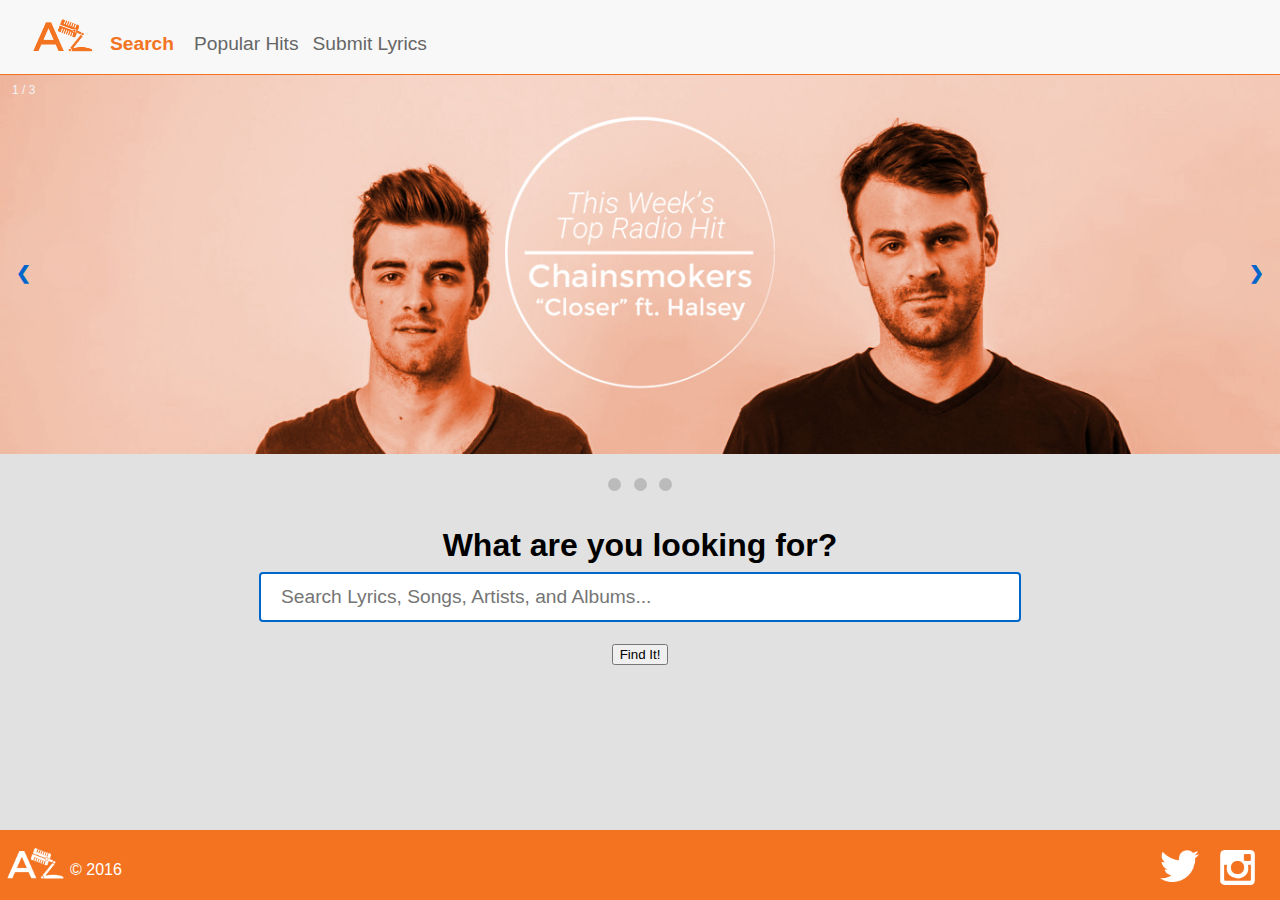
<file: index.html>
<!doctype html>
<html>
<head>
<meta charset="utf-8">
<link rel="stylesheet" type="text/css" href="css/azlyrics_css.css">
<link rel="stylesheet" type="text/css" href="css/carousel_css.css">
<title>AZ Lyrics</title>
</head>

<body>
<div id="main_wrapper">
    <div class="menu">
        <img src="img/logo_orange-03.png" width="75px"/>
        <ul>
            <li><a class="active" href="#">Search</a><li>
            <li><a href="#">Popular Hits</a></li>
            <li><a href="#">Submit Lyrics</a></li>
        </ul>
    </div><!--Nav or Menu Bar-->
    <div class="main">
    	<div class="slideshow-container">
              <div class="mySlides fade">
                <div class="numbertext">1 / 3</div>
                <img src="img/chainsmokers_banner.jpg" style="width:100%">
              </div><!--Slide 1-->
              <div class="mySlides fade">
                <div class="numbertext">2 / 3</div>
                <img src="img/adele_banner.jpg" style="width:100%">
              </div><!--Slide 2-->
              <div class="mySlides fade">
                <div class="numbertext">3 / 3</div>
                <img src="img/theweeknd_banner.jpg" style="width:100%">
              </div><!--Slide 3-->
            
              <a class="prev" onclick="plusSlides(-1)">&#10094;</a>
              <a class="next" onclick="plusSlides(1)">&#10095;</a>
            </div> <!--Slideshow container-->
	    <div style="text-align:center">
              <span class="dot" onclick="currentSlide(1)"></span>
              <span class="dot" onclick="currentSlide(2)"></span>
              <span class="dot" onclick="currentSlide(3)"></span>
            </div><!--Slideshow Dots-->
        <div class="mainbody_container">
        	<table>
            	<th>
                	What are you looking for?
                        <form>
                    	<input type="text" id="searchinquiry" placeholder="Search Lyrics, Songs, Artists, and Albums...">
			<button id="calc" type="button" onClick="findMusic()">Find It!</button>
                    	</form>
                </th>
            </table>
	    <p id="error" style="color:red; text-align:center; font-size:0.8em;"></p>
	</div><!--Search Bar-->
    </div><!--Main Body Content-->
	<div class="footer">
    	<div class="footer_float_left">
    		<img src="img/logo_white-05.png" width="70px"/><p>&#169; 2016</p>
        </div><!--Footer Logo Container-->
        <div class="footer_float_right">
       		<img src="img/twitter_white.png" width="39px"/><img src="img/instagram_white.png" width="35px"/>
        </div><!--Social Media Icons Footer container-->
    </div><!--Footer-->
</div><!--Page Wrapper-->
    <script type="text/javascript">
	
	function findMusic()
		{
    	// For checking the query	
 		var query = document.getElementById("searchinquiry").value;
    	// For query responses that involve text (not working)	
		var text;
    	// For checking the length of the query
		var textbox = document.getElementById("searchinquiry");

    	// If the query is "Crazy in Love":
    	if <!--(regex.test-->
		(query === "Crazy in Love")<!--)--> 
			{
			window.location.href="lyrics.html";
    	// If the user enters nothing:
    	} else if (query === "") {
        	text = "Please type a lyric or a name of a song, artist, or album!";
   		// If the user enters three or fewer characters:
		} else if (textbox.value.length <= 3){
        	text = "Please type a little more!"
       	// If the query is close to "Crazy in Love":
		} else if (query === "Craxy in Love" || query === "Crazy in Lobe" || query === "Craxy in Lobe" || query === "Crazzy in Love" || query === "Crazy in Luve" || query === "Crazi in Love" || query === "Krazy in Love" || query === "Crazy in Lov" || query === "CrazyinLove" || query === "Crazy in ,ove" || query === "Craxi in Love") {
			window.location.href="topresults.html";
		// If the query is anything else (i.e., an unidentifiable lyric):
    	} else {
			window.location.href="error.html";
    	}

		document.getElementById("error").innerHTML = text;
	}
	//Begin Carousel Javascript
	//Begin with Banner 1
	var slideIndex = 1;
	showSlides(slideIndex);
	//Additional Banners
	function plusSlides(n) {
  		showSlides(slideIndex += n);
	}
	//Display function of additional banners
	function currentSlide(n) {
  		showSlides(slideIndex = n);
	}
	//Display Slides
	function showSlides(n) {
 	 	var i;
  		var slides = document.getElementsByClassName("mySlides");
  		var dots = document.getElementsByClassName("dot");
  		if (n > slides.length) {slideIndex = 1}
  		if (n < 1) {slideIndex = slides.length}
  		for (i = 0; i < slides.length; i++) {
      		slides[i].style.display = "none";
  		}
  		for (i = 0; i < dots.length; i++) {
      		dots[i].className = dots[i].className.replace(" active", "");
  		}
  		slides[slideIndex-1].style.display = "block";
  		dots[slideIndex-1].className += " active";
	}
    </script>
</body>
</html>
</file>
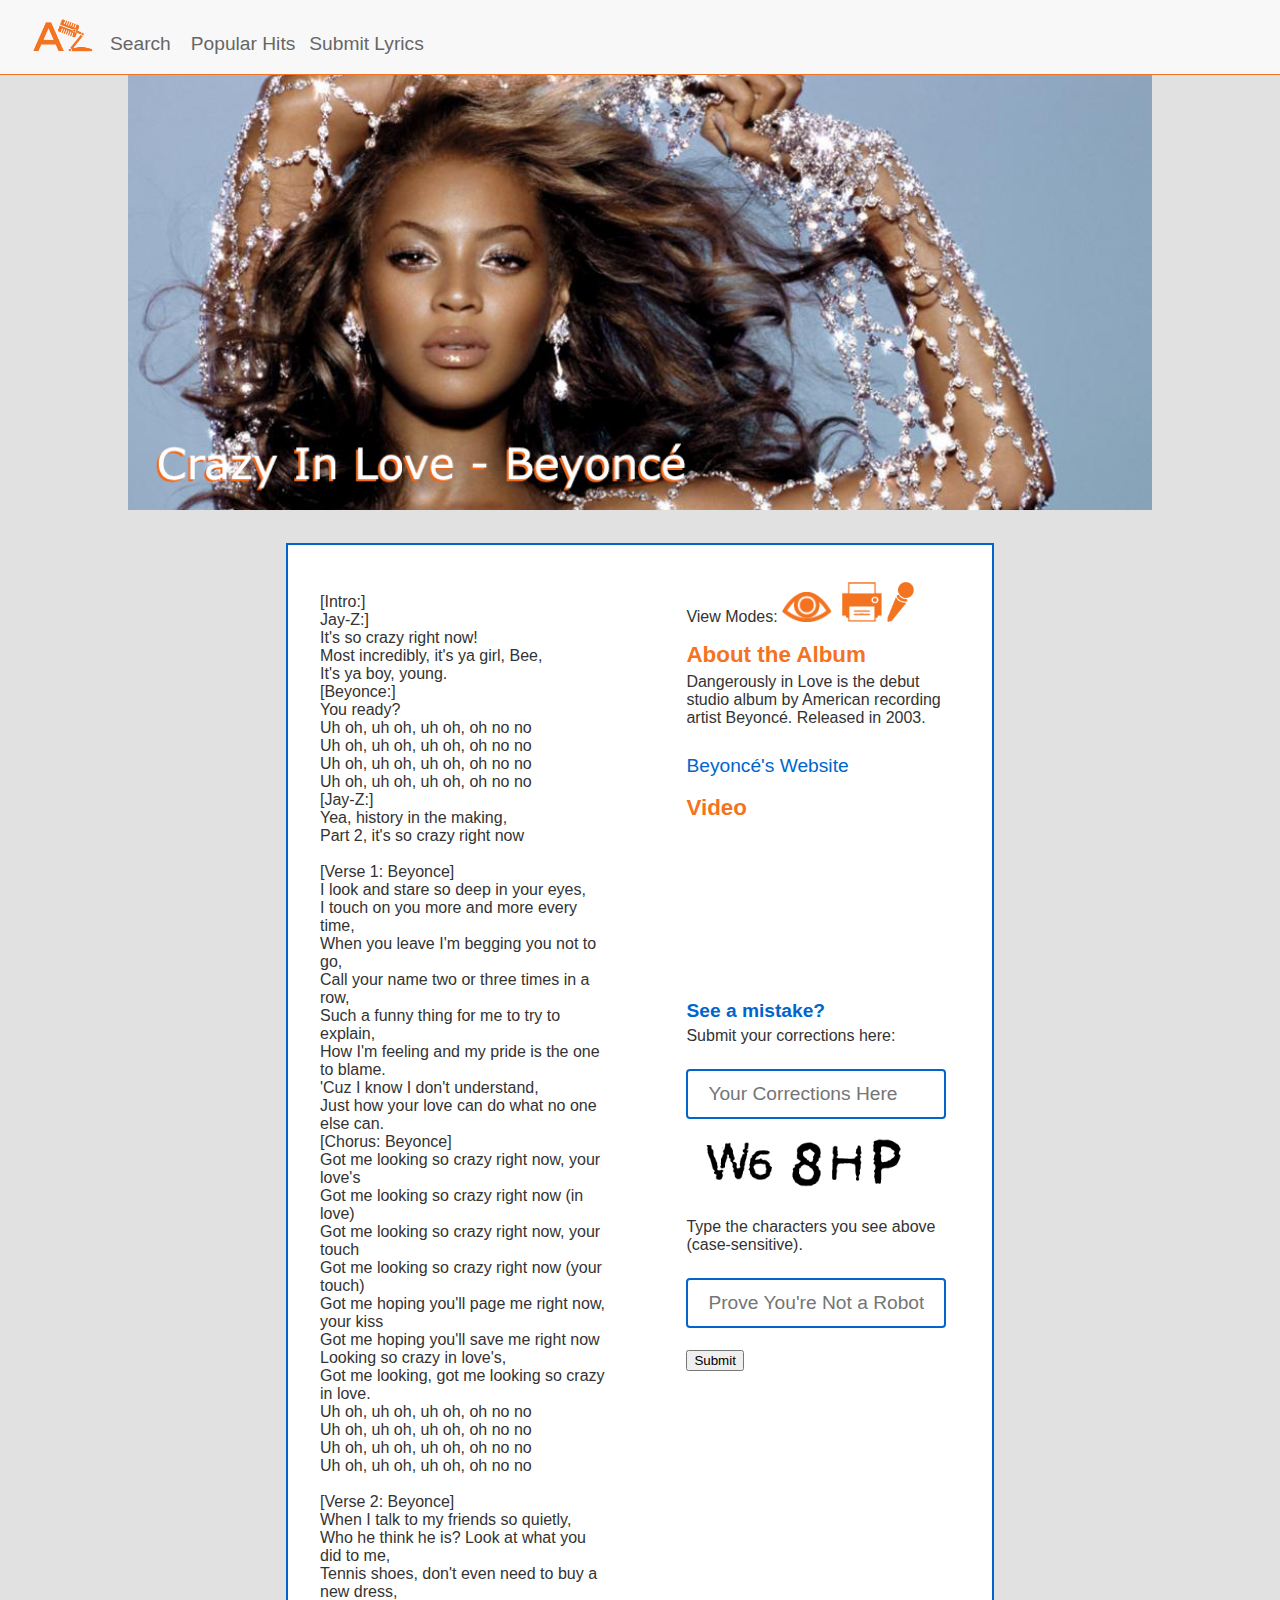
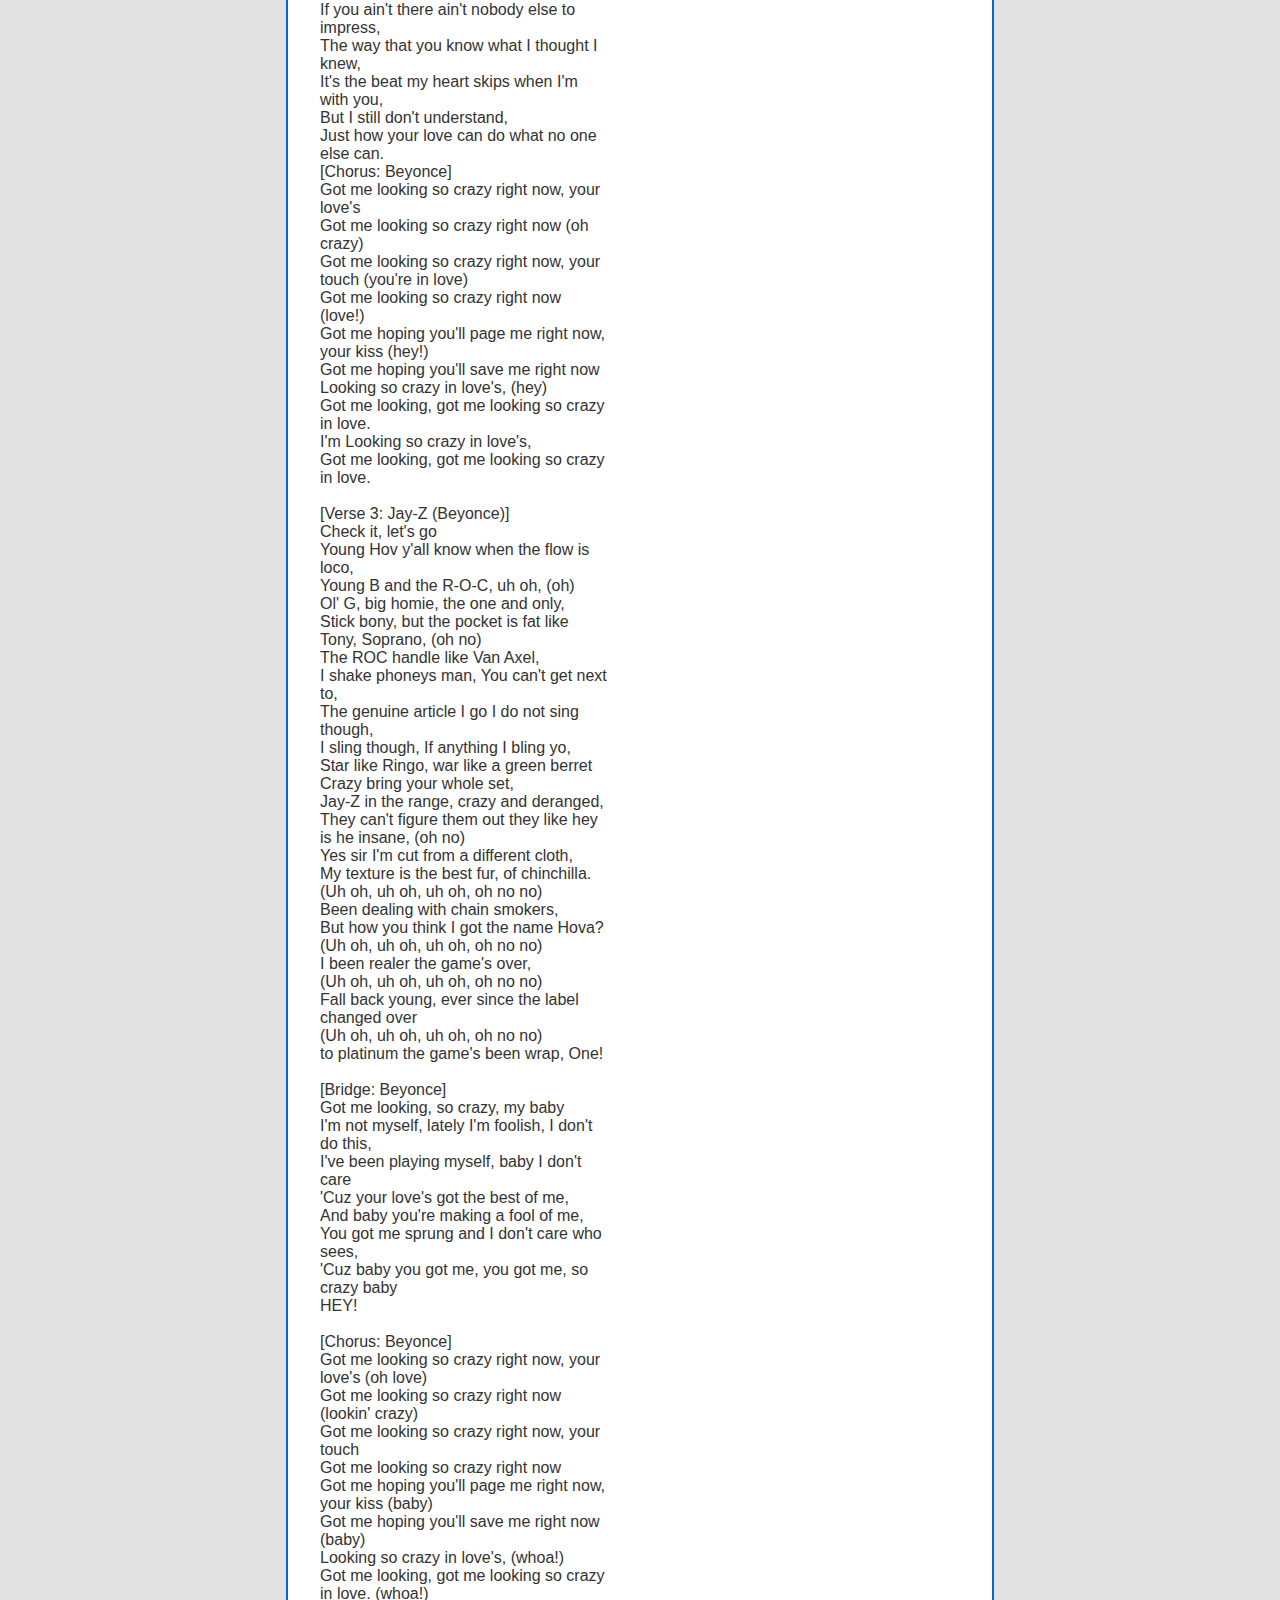
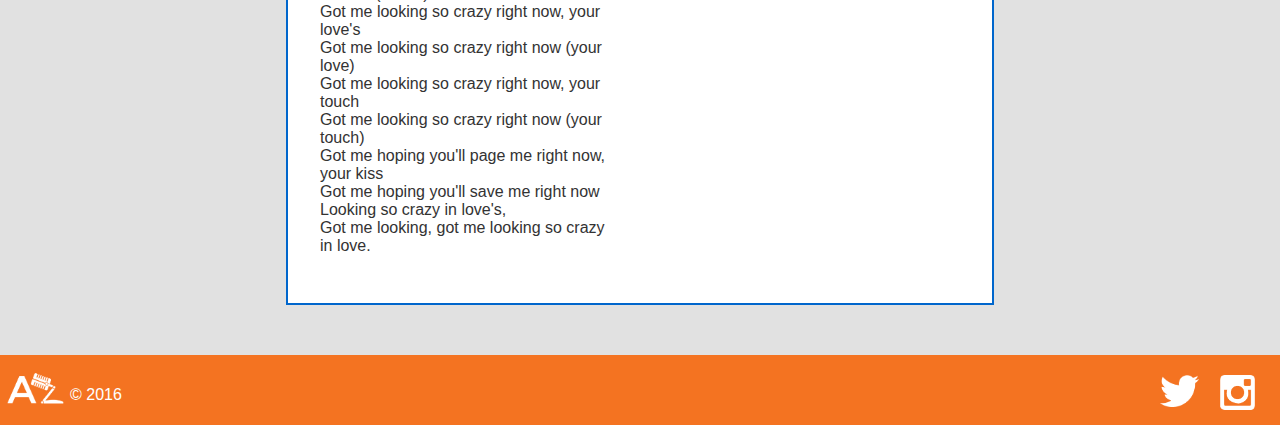
<file: lyrics.html>
<!doctype html>
<html>
<head>
<meta charset="utf-8">
<link rel="stylesheet" type="text/css" href="css/azlyrics_css.css">
<title>AZ Lyrics</title>
</head>

<body>
	<div id="main_wrapper">
        <div class="menu">
            <img src="img/logo_orange-03.png" width="75px"/>
            <ul>
                <li><a href="index.html">Search</a><li>
                <li><a href="#">Popular Hits</a></li>
                <li><a href="#">Submit Lyrics</a></li>
            </ul>
        </div><!--Nav or Menu Bar-->
        <div class="main">
            <div class="lyrics_banner">
                <img src="img/beyonce_banner.jpg"/>
            </div><!--Banner container-->
            <div class="mainbody_container">
                <div class="lyrics_wrapper">
                    <div class="lyrics">
                        <p>[Intro:]<br>
                        Jay-Z:]<br>
                        It's so crazy right now!<br>
                        Most incredibly, it's ya girl, Bee, <br>
                        It's ya boy, young.<br>[Beyonce:]<br>You ready? <br>
                        Uh oh, uh oh, uh oh, oh no no<br>
                        Uh oh, uh oh, uh oh, oh no no<br>
                        Uh oh, uh oh, uh oh, oh no no<br>
                        Uh oh, uh oh, uh oh, oh no no<br>
                        [Jay-Z:]<br>
                        Yea, history in the making,<br>
                        Part 2, it's so crazy right now<br>
                        <br>
                        [Verse 1: Beyonce]<br>
                        I look and stare so deep in your eyes,<br>
                        I touch on you more and more every time,<br>
                        When you leave I'm begging you not to go,<br>
                        Call your name two or three times in a row,<br>
                        Such a funny thing for me to try to explain,<br>
                        How I'm feeling and my pride is the one to blame.<br>
                        'Cuz I know I don't understand,<br>
                        Just how your love can do what no one else can.<br>
                    
                        [Chorus: Beyonce]<br>
                        Got me looking so crazy right now, your love's<br>
                        Got me looking so crazy right now (in love)<br>
                        Got me looking so crazy right now, your touch<br>
                        Got me looking so crazy right now (your touch)<br>
                        Got me hoping you'll page me right now, your kiss<br>
                        Got me hoping you'll save me right now<br>
                        Looking so crazy in love's,<br>
                        Got me looking, got me looking so crazy in love.<br>
                    
                        Uh oh, uh oh, uh oh, oh no no<br>
                        Uh oh, uh oh, uh oh, oh no no<br>
                        Uh oh, uh oh, uh oh, oh no no<br>
                        Uh oh, uh oh, uh oh, oh no no<br>
                        <br>
                        [Verse 2: Beyonce]<br>
                        When I talk to my friends so quietly,<br>
                        Who he think he is? Look at what you did to me,<br>
                        Tennis shoes, don't even need to buy a new dress,<br>
                        If you ain't there ain't nobody else to impress,<br>
                        The way that you know what I thought I knew,<br>
                        It's the beat my heart skips when I'm with you,<br>
                        But I still don't understand,<br>
                        Just how your love can do what no one else can.<br>
                    
                        [Chorus: Beyonce]<br>
                        Got me looking so crazy right now, your love's<br>
                        Got me looking so crazy right now (oh crazy)<br>
                        Got me looking so crazy right now, your touch (you're in love)<br>
                        Got me looking so crazy right now (love!)<br>
                        Got me hoping you'll page me right now, your kiss (hey!)<br>
                        Got me hoping you'll save me right now<br>
                        Looking so crazy in love's, (hey)<br>
                        Got me looking, got me looking so crazy in love.<br>
                    
                        I'm Looking so crazy in love's,<br>
                        Got me looking, got me looking so crazy in love.<br>
                        <br>
                        [Verse 3: Jay-Z (Beyonce)]<br>
                        Check it, let's go<br>
                        Young Hov y'all know when the flow is loco,<br>
                        Young B and the R-O-C, uh oh, (oh)<br>
                        Ol' G, big homie, the one and only,<br>
                        Stick bony, but the pocket is fat like Tony, Soprano, (oh no)<br>
                        The ROC handle like Van Axel,<br>
                        I shake phoneys man, You can't get next to,<br>
                        The genuine article I go I do not sing though,<br>
                        I sling though, If anything I bling yo,<br>
                    
                        Star like Ringo, war like a green berret<br>
                        Crazy bring your whole set,<br>
                        Jay-Z in the range, crazy and deranged,<br>
                        They can't figure them out they like hey is he insane, (oh no)<br>
                        Yes sir I'm cut from a different cloth,<br>
                        My texture is the best fur, of chinchilla.<br>
                        (Uh oh, uh oh, uh oh, oh no no)<br>
                        Been dealing with chain smokers,<br>
                        But how you think I got the name Hova?<br>
                        (Uh oh, uh oh, uh oh, oh no no)<br>
                        I been realer the game's over,<br>
                        (Uh oh, uh oh, uh oh, oh no no)<br>
                        Fall back young, ever since the label changed over<br>
                        (Uh oh, uh oh, uh oh, oh no no)<br>
                        to platinum the game's been wrap, One!<br>
                        <br>
                        [Bridge: Beyonce]<br>
                        Got me looking, so crazy, my baby<br>
                        I'm not myself, lately I'm foolish, I don't do this,<br>
                        I've been playing myself, baby I don't care<br>
                        'Cuz your love's got the best of me,<br>
                        And baby you're making a fool of me,<br>
                        You got me sprung and I don't care who sees,<br>
                        'Cuz baby you got me, you got me, so crazy baby<br>
                        HEY!<br>
                        <br>
                        [Chorus: Beyonce]<br>
                        Got me looking so crazy right now, your love's (oh love)<br>
                        Got me looking so crazy right now (lookin' crazy)<br>
                        Got me looking so crazy right now, your touch<br>
                        Got me looking so crazy right now<br>
                        Got me hoping you'll page me right now, your kiss (baby)<br>
                        Got me hoping you'll save me right now (baby)<br>
                        Looking so crazy in love's, (whoa!)<br>
                        Got me looking, got me looking so crazy in love. (whoa!)<br>
                    
                        Got me looking so crazy right now, your love's<br>
                        Got me looking so crazy right now (your love)<br>
                        Got me looking so crazy right now, your touch<br>
                        Got me looking so crazy right now (your touch)<br>
                        Got me hoping you'll page me right now, your kiss<br>
                        Got me hoping you'll save me right now<br>
                        Looking so crazy in love's,<br>
                        Got me looking, got me looking so crazy in love.<br></p>
                    </div><!--Lyrics-->
                    <div class="right_block">
                        <div class="scrolling">
                            <p>View Modes: <img src="img/eyeicon.png" width="50px"/> <img class="margin_left" src="img/printicon.png" height="40px"/><img class="margin_left" src="img/microphoneicon.png" height="40px"/></p>
                            <h1>About the Album</h1>
                            <p>Dangerously in Love is the debut studio album by American recording artist Beyoncé. Released in 2003.</p>
                            <a href="www.beyonce.com">Beyoncé's Website</a>
                            <h1>Video</h1>
                           <iframe width="100%" src="https://www.youtube.com/embed/ViwtNLUqkMY" frameborder="0" allowfullscreen></iframe>
                            <h2>See a mistake?</h2>
                            <p>Submit your corrections here:</p>
                            <form name="frm1">
                                <input type="text" name="corrections1" placeholder="Your Corrections Here">
                                <img src="img/input-black.gif" width="90%"/>
                                <p>Type the characters you see above (case-sensitive).</p>
                                <input type="text" name="captcha1" placeholder="Prove You're Not a Robot">
                            </form>
                            <button type="button" id="lyricSubmit" value="Submit">Submit</button>
                            </div><!--scrolling right hand-->
                    </div><!--Right Column-->
                </div><!--Lyrics Wrapper-->
            </div><!--mainbody container-->
        </div><!--Content-->
        <div class="footer">
            <div class="footer_float_left">
                <img src="img/logo_white-05.png" width="70px"/><p>&#169; 2016</p>
            </div><!--Footer Logo Container-->
            <div class="footer_float_right">
                <img src="img/twitter_white.png" width="39px"/><img src="img/instagram_white.png" width="35px"/>
            </div><!--Social Media Icons Footer container-->
        </div><!--Footer-->
    </div>
	<script>
	var captchaCode=String(document.frm1.captcha1.value);
	var correctionLyrics=String(document.frm1.corrections1.value);
	var correctCode="W68HP";
	document.getElementById("lyricSubmit").onclick = function () {
		if((captchaCode != correctCode) && (correctionLyrics!="")){
			alert("Are you human? Please retype the characters.");
			}
		else if((captchaCode == correctCode) && (correctionLyrics=="")){
			alert("Please type a lyric correction before submitting!");
		}
		else if((captchaCode != correctCode) && (correctionLyrics=="")){
			alert("Please input something before submitting.");
		}
		else{
			alert("Thanks for submitting a correction!");
		}
	}
    </script>
</body>
</html>
</file>
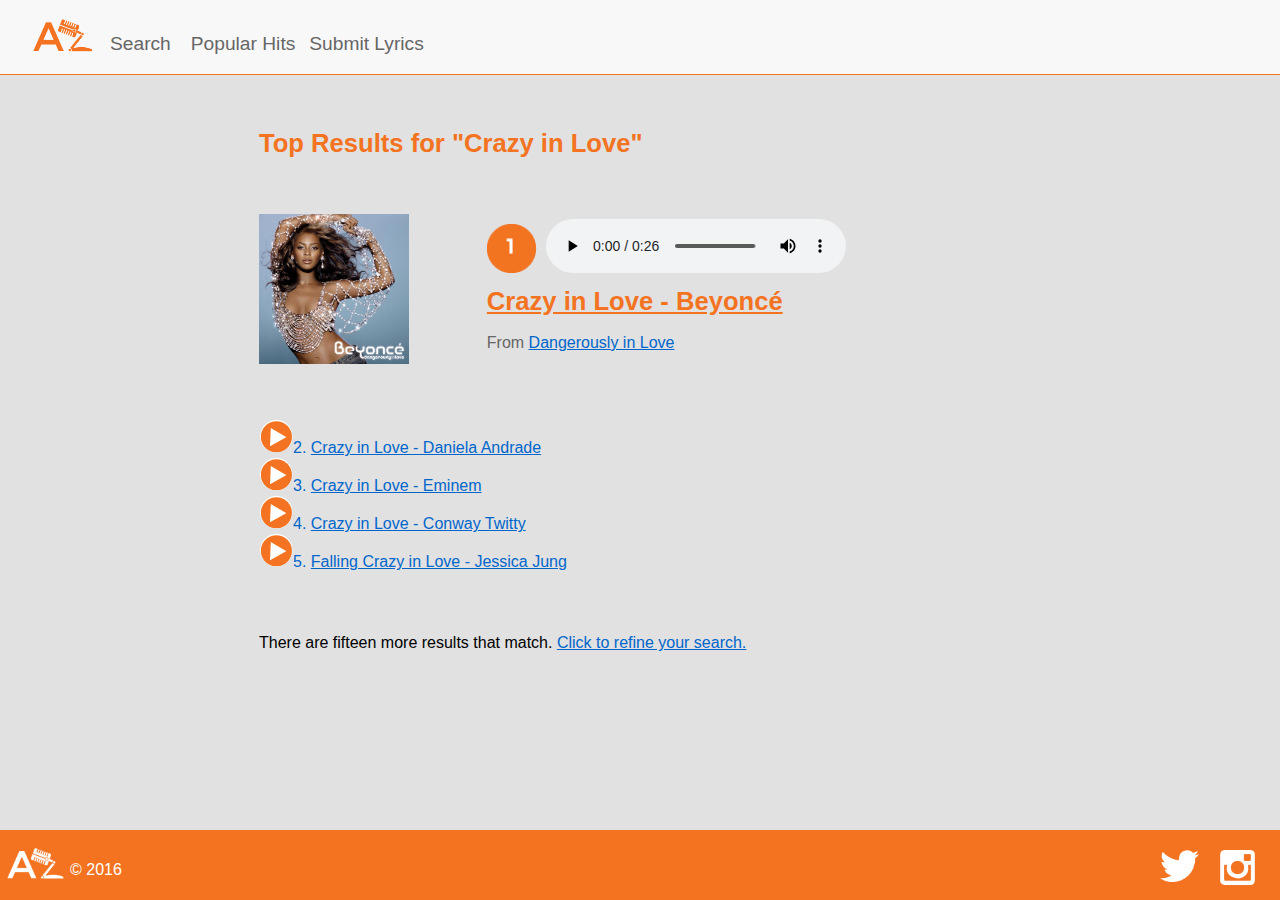
<file: topresults.html>
<!doctype html>
<html>
<head>
<meta charset="utf-8">
<link rel="stylesheet" type="text/css" href="css/azlyrics_css.css">
<title>AZ Lyrics - Top Results</title>
</head>

<body>
	<div id="main_wrapper">
        <div class="menu">
            <img src="img/logo_orange-03.png" width="75px"/>
            <ul>
                <li><a href="index.html">Search</a><li>
                <li><a href="#">Popular Hits</a></li>
                <li><a href="#">Submit Lyrics</a></li>
            </ul>
        </div><!--Nav or Menu Bar-->
        <div class="main">
            <div class="mainbody_container">
                <table>
                    <tr>
                        <th>
                            <p class="orange_header">Top Results for "Crazy in Love"</p>
                        </th>
                    </tr>
                </table>
                <table>
                    <tr>
                        <td id="fill">
                            <img src="img/beyonce.jpg" width="150px"/>
                        </td>
                        <td><img src="img/top_result.png" width="50px"/> 
                            <audio controls>
                                <source src="audio/crazyinlove.ogg" type="audio/ogg">
                                <source src="audio/crazyinlove.mp3" type="audio/mpeg">
                                 Uh oh uh oh uh oh...your browser does not support the audio player!
                            </audio><br/>
                            <a class="active" href="lyrics.html">Crazy in Love - Beyonc&#xe9;</a>
                            <p class="from_album">From <a href="#">Dangerously in Love</a></p>
                        </td>
                    </tr>
                </table>
                <table>
                    <tr>
                        <td>
                            <p class="other_result">
                                <img src="img/play_icon.png"/>2. <a href="#">Crazy in Love - Daniela Andrade</a><br/>
                                <img src="img/play_icon.png"/>3. <a href="#">Crazy in Love - Eminem</a><br/>
                                <img src="img/play_icon.png"/>4. <a href="#">Crazy in Love - Conway Twitty</a><br/>
                                <img src="img/play_icon.png"/>5. <a href="#">Falling Crazy in Love - Jessica Jung</a><br/>
                            </p>
                        </td>
                    </tr>                                 
                </table>
               <table>
                    <tr>
                        <td>
                            <p class="copy">There are fifteen more results that match. <a href="#">Click to refine your search.</a></p>         
                        </td>
                    </tr>                                 
                </table>
            </div><!--Results List-->
        </div><!--Main Body Content-->
        <div class="footer">
            <div class="footer_float_left">
                <img src="img/logo_white-05.png" width="70px"/><p>&#169; 2016</p>
            </div><!--Footer Logo Container-->
            <div class="footer_float_right">
                <img src="img/twitter_white.png" width="39px"/><img src="img/instagram_white.png" width="35px"/>
            </div><!--Social Media Icons Footer container-->
        </div><!--Footer-->
    </div><!--Page Wrapper-->
</body>
</html>
</file>
<file: css/azlyrics_css.css>
@charset "utf-8";
/* CSS Document */
body, html{
	padding:0;
	margin:0;
	height:100%;
}
body{
	background-color:#E1E1E1;
}
#main_wrapper{
	min-height:100%;
	position:relative;
}
.menu{
	width:100%;
	background-color:#F8F8F8;
	padding-top:10px;
	text-align:left;
	border-bottom: 1px solid #f47321;
	padding-bottom:10px;
}
.menu img{
	float:left;
	margin-left:25px;
}
.menu ul{
	list-style:none;
	text-align:left;
	padding:0;
	margin:0;
}
.menu li{
	display:inline-block;
	font-family:Montserrat, Arial, sans-serif;
	font-size:1.2em;
	padding-left:10px;
	line-height: 40px;
	height:40px;
}
.menu a{
	text-decoration:none;
	color:#666;
	display:block;
}
.menu a:hover{
	color:#4A4A4A;
}
.menu a.active{
	color:#f47321;
	font-weight:bold;
}
.main{
	width:100%;
	font-family:Montserrat, Arial, sans-serif;
	font-size:2em;
	padding-bottom:20px;
}
.main a{
	color:#0066CC;
}
.main a:hover{
	color:#0025CC;
}
.main a.active{
	color:#f47321;
	font-weight:bold;
	font-size:0.8em;
}
.lyrics_banner{
	width:80%;
	margin-left:auto;
	margin-right:auto;
}
.lyrics_banner img{
	width:100%;
}
.mainbody_container{
	margin-left:auto;
	margin-right:auto;
	margin-bottom:100px;
}
.mainbody_container table{
	border:none;
	width:60%;
	margin-top:25px;
	margin-left:auto;
	margin-right:auto;
}
.mainbody_container th{
	height:50px;
	color:#000;
	text-align:center;
}
input{
	width:100%;
}
input[type=text] {
    width: 100%;
    padding: 12px 20px 12px 20px;
    margin: 8px 0;
    box-sizing: border-box;
    border:2px solid #0066CC;
    border-radius: 4px;
    color:#0066CC;
    font-size:0.6em;
}
.footer{
	width:100%;
	background-color:#f47321;
	margin-top:60px;
	position:absolute;
	height:70px;
	bottom:0;
	left:0;
	font-family:Montserrat, Arial, sans-serif;
	font-size:1em;
	color:#FFF;
	clear:both;
}
.footer img{
	float:left;
}
.footer p{
	padding-top:15px;
}
.footer_float_left{
	float:left;
	width:50%;
}
.footer_float_right{
	float:right;
	margin-left:39%;
	width:11%;
	margin-top:20px;
}
.footer_float_right img{
	margin-left:15%;
}
p.orange_header{
	color:#f47321;
	font-weight:bold;
	font-size:0.8em;
	text-align:left;	
}
p.from_album{
	color:#666;
	font-family:Roboto, Arial, sans-serif;
	font-size:0.5em;
	text-align:left;	
}
p.other_result{
	color:#0066CC;
	font-family:Roboto, Arial, sans-serif;
	font-size:0.5em;
	text-align:left;
	font-weight:lighter;
}
p.copy{
	color:#000000;
	font-family:Roboto, Arial, sans-serif;
	font-size:0.5em;
	text-align:left;
	font-style:normal;
}
.lyrics_wrapper{
	margin-top:25px;
	border:2px solid #0066CC;
	padding:1em;
	width:50%;
	background-color:#FFF;
	margin-left:auto;
	margin-right:auto;
	overflow:auto;
}
.lyrics{
	width:45%;
	float:left;
}
.lyrics p{
	font-size:0.5em;
	color:#333;
}
.right_block{
	width:45%;
	float:right;
}
.scrolling{
	width:90%;
	margin-left:auto;
	margin-right:auto;
}
.scrolling p{
	font-size:0.5em;
	color:#333;
	margin-top:5px;
}
.scrolling h1{
	color:#f47321;
	font-size:0.7em;
	margin-bottom:5px;
}
.scrolling h2{
	color:#0066CC;
	font-size:0.6em;
	margin-bottom:5px;
}
.scrolling a{
	text-decoration:none;
	color:#0066CC;
	font-size:0.6em;
	margin-top:-20px;
}
.scrolling a:hover{
	color:#f47321;
}
.margin_left{
	margin-left:5px;
}
</file>
<file: css/carousel_css.css>
@charset "utf-8";
/* CSS Document */
.slideshow-container {
  width:100%;
  position: relative;
}
/* Next & previous buttons */
.prev, .next {
  cursor: pointer;
  position: absolute;
  top: 50%;
  width: auto;
  margin-top: -22px;
  padding: 16px;
  color: white;
  font-weight: bold;
  font-size: 18px;
  transition: 0.6s ease;
  border-radius: 0 3px 3px 0;
}

/* Position the "next button" to the right */
.next {
  right: 0;
  border-radius: 3px 0 0 3px;
}

/* On hover, add a black background color with a little bit see-through */
.prev:hover, .next:hover {
  background-color: rgba(0,0,0,0.8);
}

/* Caption text */
.text {
  color: #f2f2f2;
  font-size: 15px;
  padding: 8px 12px;
  position: absolute;
  bottom: 8px;
  width: 100%;
  text-align: center;
}

/* Number text (1/3 etc) */
.numbertext {
  color: #f2f2f2;
  font-size: 12px;
  padding: 8px 12px;
  position: absolute;
  top: 0;
}

/* The dots/bullets/indicators */
.dot {
  cursor:pointer;
  height: 13px;
  width: 13px;
  margin: 0 2px;
  background-color: #bbb;
  border-radius: 50%;
  display: inline-block;
  transition: background-color 0.6s ease;
}

.carousel_active, .dot:hover {
  background-color: #717171;
}

/* Fading animation */
.fade {
  -webkit-animation-name: fade;
  -webkit-animation-duration: 1.5s;
  animation-name: fade;
  animation-duration: 1.5s;
}

@-webkit-keyframes fade {
  from {opacity: .4}
  to {opacity: 1}
}

@keyframes fade {
  from {opacity: .4}
  to {opacity: 1}
}
</file>
